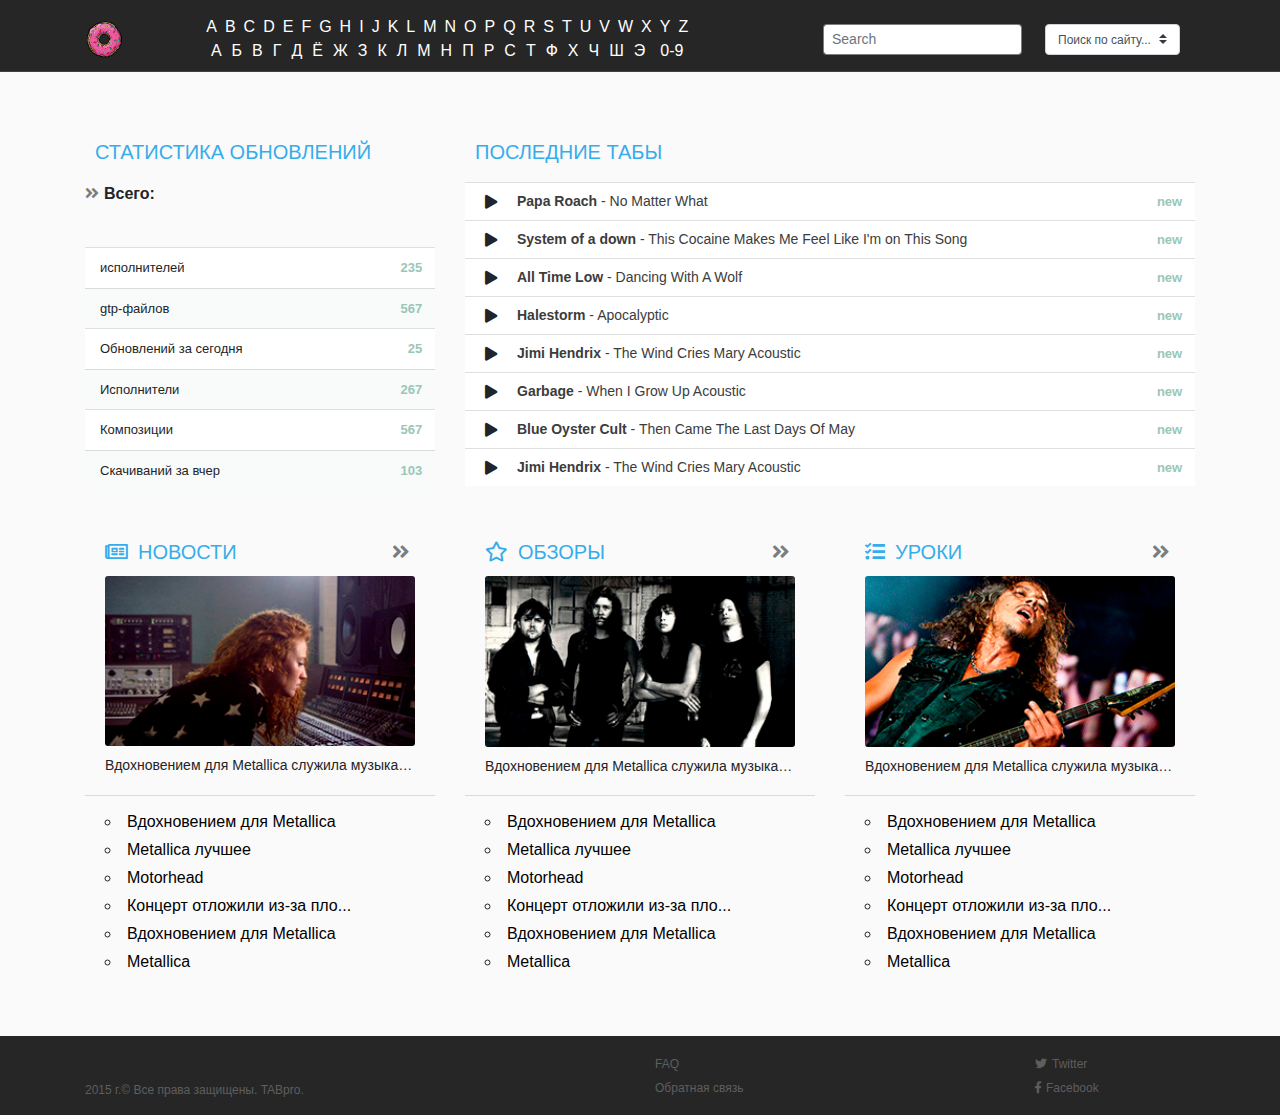
<file: index.html>
<!DOCTYPE html>
<html lang="ru">
  <head>
    <meta charset="utf-8">
    <meta name="viewport" content="width=device-width, initial-scale=1, shrink-to-fit=no">
    <meta name="description" content="">
    <meta name="author" content="">

    <title>Tab Pro</title>
    <link rel="stylesheet" type="text/css" href="web-fonts-with-css/css/fontawesome-all.min.css">
    <!-- Bootstrap core CSS -->
    <link href="vendor/bootstrap/css/bootstrap.min.css" rel="stylesheet">

    <!-- Custom styles for this template -->
    <link href="css/style.css" rel="stylesheet">
    <style>
        body{
            padding-top: 100px;
            min-height: 100vh;
        }
    </style>
  </head>
  <body>
  <header class="header">  <!-- Header serches-->
    <!-- Navigation -->
      <nav class="navbar navbar-expand-lg navbar-dark bg-dark fixed-top">
          <div class="container">
          <a class="navbar-brand" href="#"><img src="image/ponchik.png" alt="logo" width="50"></a>
          <button class="navbar-toggler" type="button" data-toggle="collapse" data-target="#navbarSupportedContent" aria-controls="navbarSupportedContent" aria-expanded="false" aria-label="Toggle navigation">
              <span class="navbar-toggler-icon"></span>
          </button>
          <div class="collapse navbar-collapse" id="navbarSupportedContent">
              <div class="container col-7 m-0 mw-100">
                  <div class="flex-row">
                      <div class="text-center ">
              <ul class="latin d-inline-flex p-0 flex-wrap">
                  <li> <a href="#">a</a></li>
                  <li> <a href="#">b</a></li>
                  <li> <a href="#">c</a></li>
                  <li> <a href="#">d</a></li>
                  <li> <a href="#">e</a></li>
                  <li> <a href="#">f</a></li>
                  <li> <a href="#">g</a></li>
                  <li> <a href="#">h</a></li>
                  <li> <a href="#">i</a></li>
                  <li> <a href="#">j</a></li>
                  <li> <a href="#">k</a></li>
                  <li> <a href="#">l</a></li>
                  <li> <a href="#">m</a></li>
                  <li> <a href="#">n</a></li>
                  <li> <a href="#">o</a></li>
                  <li> <a href="#">p</a></li>
                  <li> <a href="#">q</a></li>
                  <li> <a href="#">r</a></li>
                  <li> <a href="#">s</a></li>
                  <li> <a href="#">t</a></li>
                  <li> <a href="#">u</a></li>
                  <li> <a href="#">v</a></li>
                  <li> <a href="#">w</a></li>
                  <li> <a href="#">x</a></li>
                  <li> <a href="#">y</a></li>
                  <li> <a href="#">z</a></li>
              </ul>
                          <ul class="cyrillic d-inline-flex p-0 flex-wrap">
                                  <li> <a href="#">а</a></li>
                                  <li> <a href="#">б</a></li>
                                  <li> <a href="#">в</a></li>
                                  <li> <a href="#">г</a></li>
                                  <li> <a href="#">д</a></li>
                                  <li> <a href="#">ё</a></li>
                                  <li> <a href="#">ж</a></li>
                                  <li> <a href="#">з</a></li>
                                  <li> <a href="#">к</a></li>
                                  <li> <a href="#">л</a></li>
                                  <li> <a href="#">м</a></li>
                                  <li> <a href="#">н</a></li>
                                  <li> <a href="#">п</a></li>
                                  <li> <a href="#">р</a></li>
                                  <li> <a href="#">с</a></li>
                                  <li> <a href="#">т</a></li>
                                  <li> <a href="#">ф</a></li>
                                  <li> <a href="#">х</a></li>
                                  <li> <a href="#">ч</a></li>
                                  <li> <a href="#">ш</a></li>
                                  <li> <a href="#">э</a></li>

                              <li class="all-09"><a href="#">0-9</a></li>
                          </ul>
                      </div>
                  </div>
              </div>
              <form class="form-inline my-2 my-lg-0 ml-auto align-items-center text-center mt-2">
                  <div class="col-auto pl-0">
                      <div class="form-group">
                          <input class="form-control form-control-sm mr-sm-2" type="search" placeholder="Search"
                                 aria-label="Search">
                      </div>
                  </div>
                  <div class="col-auto pl-0">
                      <div class="form-group">
                          <select class="custom-select custom-select-sm">
                              <option selected>Поиск по сайту...  </option>
                              <option value="2">2</option>
                              <option value="3">3</option>
                          </select>
                          </div>
                      </div>
              </form>
          </div>
          </div>
      </nav>

    </header>
    <!-- Page Content -->
    <div class="container maim-content">
    <div class="row content">
        <div class="col-sm-12 col-md-4 updates">
          <h4 class="news">Статистика обновлений</h4>
          <p><i class="fas fa-angle-double-right"></i><strong>Всего:</strong></p>
         <ul class="list-group list-group-flush statistic">
           <li class="list-group-item d-flex justify-content-between align-items-center">исполнителей
            <span class="badge badge-primary badge-pill">235</span>
           </li>
              
           <li class="list-group-item d-flex justify-content-between align-items-center">gtp-файлов
            <span class="badge badge-primary badge-pill">567</span>
           </li>
           <li class="list-group-item d-flex justify-content-between align-items-center">Обновлений за сегодня
            <span class="badge badge-primary badge-pill">25</span>
           </li>
           <li class="list-group-item d-flex justify-content-between align-items-center">Исполнители
            <span class="badge badge-primary badge-pill">267</span>
           </li>
           <li class="list-group-item d-flex justify-content-between align-items-center">Композиции
            <span class="badge badge-primary badge-pill">567</span>
           </li>
           <li class="list-group-item d-flex justify-content-between align-items-center">Скачиваний за вчер
            <span class="badge badge-primary badge-pill">103</span>
           </li>
         </ul>
           
        </div>
        <div class="col-sm-12 col-md-8 latest-tab">
          <h4 class="news">последние табы</h4>
           <ul class="list-group list-group-flush latest-news">
             <li class="list-group-item d-flex align-items-center"><i class="fa fa-play" aria-hidden="true"></i><a href="#"><strong>Papa Roach</strong> - No Matter What</a>
              <span class="badge badge-primary badge-pill ml-auto">new</span>
             </li>
                
             <li class="list-group-item d-flex align-items-center"> <i class="fa fa-play" aria-hidden="true"></i><a href="#"><strong>System of a down</strong> - This Cocaine Makes Me Feel Like I'm on This Song</a>
              <span class="badge badge-primary badge-pill ml-auto">new</span>
             </li>
             <li class="list-group-item d-flex align-items-center"> <i class="fa fa-play" aria-hidden="true"></i><a href="#"><strong>All Time Low</strong> - Dancing With A Wolf</a>
              <span class="badge badge-primary badge-pill ml-auto">new</span>
             </li>
             <li class="list-group-item d-flex align-items-center"><i class="fa fa-play" aria-hidden="true"></i><a href="#"><strong>Halestorm</strong> - Apocalyptic</a>
              <span class="badge badge-primary badge-pill ml-auto">new</span>
             </li>
             <li class="list-group-item d-flex align-items-center"><i class="fa fa-play" aria-hidden="true"></i><a href="#"><strong>Jimi Hendrix</strong> - The Wind Cries Mary Acoustic</a>
              <span class="badge badge-primary badge-pill ml-auto">new</span>
             </li>
             <li class="list-group-item d-flex align-items-center"><i class="fa fa-play" aria-hidden="true"></i><a href="#"><strong>Garbage</strong> - When I Grow Up Acoustic</a>
              <span class="badge badge-primary badge-pill ml-auto">new</span>
             </li>
                <li class="list-group-item d-flex align-items-center"><i class="fa fa-play" aria-hidden="true"></i><a href="#"><strong>Blue Oyster Cult </strong> - Then Came The Last Days Of May</a>
              <span class="badge badge-primary badge-pill ml-auto">new</span>
             </li>
                <li class="list-group-item d-flex align-items-center"><i class="fa fa-play" aria-hidden="true"></i><a href="#"><strong>Jimi Hendrix</strong> - The Wind Cries Mary Acoustic</a>
              <span class="badge badge-primary badge-pill ml-auto">new</span>
             </li>
           </ul>
        </div>
    </div>
      <!-- /.row -->
      <div class="row card-news-block">
        <div class="col-sm-12 col-md-4">
          <div class="card">
            <div class="card-body">
              <h4 class="card-title"><i class="far fa-newspaper"></i>новости
             <span class="float-right">
              <a href="#"><i class="fas fa-angle-double-right"></i></a></span>
              </h4>
              <img class="card-img" src="image/news_img.jpg" alt="images-news">
              <p class="card-text text-truncate"> Вдохновением для Metallica служила музыка таких групп как Motörhead и Diamond Head (по словам Ульриха, стиль Metallica и сложился изменениями</p>
            </div>
            <div class="card-footer">
                <ul>
                  <li><a href="#">Вдохновением для Metallica</a></li>
                  <li><a href="#">Metallica лучшее</a></li>
                  <li><a href="#">Motorhead</a></li>
                  <li><a href="news — open.html">Концерт отложили из-за пло...</a></li>
                  <li><a href="#">Вдохновением для Metallica</a></li>
                  <li><a href="#">Metallica</a></li>
                </ul>
                </div>
          </div>
        </div>
        <div class="col-sm-12 col-md-4">
          <div class="card">
            <div class="card-body">
              <h4 class="card-title"><i class="far fa-star"></i>обзоры
                <span class="float-right">
                <a href="#"><i class="fas fa-angle-double-right"></i></a></span>
              </h4>
              <img class="card-img" src="image/overview-img.jpg" alt="images-news">
              <p class="card-text text-truncate">Вдохновением для Metallica служила музыка таких групп как Motörhead и Diamond Head (по словам Ульриха, стиль Metallica и сложился изменениями</p>
            </div>
               <div class="card-footer">
                <ul>
                  <li><a href="#">Вдохновением для Metallica</a></li>
                  <li><a href="#">Metallica лучшее</a></li>
                  <li><a href="#">Motorhead</a></li>
                  <li><a href="news — open.html">Концерт отложили из-за пло...</a></li>
                  <li><a href="#">Вдохновением для Metallica</a></li>
                  <li><a href="#">Metallica</a></li>
                </ul>
           </div>
          </div>
        </div>
        <div class="col-sm-12  col-md-4">
          <div class="card">
            <div class="card-body">
              <h4 class="card-title"><i class="fas fa-tasks"></i>уроки
                <span class="float-right">
                <a href="#"><i class="fas fa-angle-double-right"></i></a></span>
              </h4>
              <img class="card-img" src="image/lessons-img.jpg" alt="images-news">
              <p class="card-text text-truncate">Вдохновением для Metallica служила музыка таких групп как Motörhead и Diamond Head (по словам Ульриха, стиль Metallica и сложился изменениями</p>
            </div>
              <div class="card-footer">
                <ul>
                  <li><a href="#">Вдохновением для Metallica</a></li>
                  <li><a href="#">Metallica лучшее</a></li>
                  <li><a href="#">Motorhead</a></li>
                  <li><a href="news — open.html">Концерт отложили из-за пло...</a></li>
                  <li><a href="#">Вдохновением для Metallica</a></li>
                  <li><a href="#">Metallica</a></li>
                </ul>
            </div>
          </div>
        </div>
      </div>
      <!-- /.row -->
  </div>
    <!-- /.container -->
    <!-- Footer -->
    <footer class="bg-dark mt-5">
      <div class="container">
        <div class="row">
          <div class="col-sm-6 align-self-end">
              <p class="copyright" > 2015 г.&copy; Все права защищены. TABpro.</p>
          </div>
          <div class="col-sm-4 Feedback">
            <p><a href="#"> FAQ</a><br>
            <a href="#">Oбратная связь</a></p>
          </div>
          <div class="col-sm-2">
            <p class="contacts"><a href="#"><i class="fab fa-twitter"></i>Twitter</a><br>
            <a href="#"><i class="fab fa-facebook-f"></i>Facebook</a></p>
          </div>
        </div>
        
      </div>
      <!-- /.container -->
    </footer>
    <!-- Bootstrap core JavaScript -->
    <script src="vendor/jquery/jquery.min.js"></script>
    <script src="vendor/bootstrap/js/bootstrap.bundle.min.js"></script>
  </body>
</html>
</file>
<file: css/style.css>
body {
  margin: 0;
  background: #fbfafa;
    display: flex;
    flex-direction: column;
    min-height: 100vh;

}

footer {
    margin-top: auto;
}

h1, h2, h3, h4{
   text-transform: uppercase;
   color: #35adeb;
}

h4{
  font-size: 20px;
}

a{
  color: #fff;

}

a:hover,
a:focus,
a:active {
  outline: none;
}

ul{
  list-style: none;
}

ol, ul{
  margin: 0;
}

input, textarea, select, button {
  
  display: inline-block;
  border-radius: 14px;
  border: 1px solid #cccccc;
  outline: none;
  color: #4b4b4b;
  font-size: 14px;
}

.navbar{
  border-bottom: 1px solid #414141;
}

.header {
  background: #212121;
}

.card {
  height: 100%;
}

.form-control{
  border: 1px solid #7c7d7d;
}


.btn-color{
  border:1px solid #7c7d7d!important;
  background-color: transparent;
  color: #fff;
  border-radius: 0 4px 4px 0;
}

.btn-color:hover{
  background-color: #35adeb;
  color: #fff;
  border-radius: 0 4px 4px 0;
}

.content{
  padding-top: 30px;
}

.numbers{
  display: inline-block;
}

.numbers a{
  color: #fff;
  font-size: 16px;
  text-transform: capitalize;
  display: block;
}

.numbers a:hover{

  text-decoration: none;
  border-radius: 4px;
  margin: 0;
  color: #35adeb;

}

.latin ul li{
  display: inline-block;
}

.latin a{
  color: #fff;
  font-size: 16px;
  text-transform: capitalize;
  display: block;

  padding-right: 4px;
  padding-left: 4px;
  text-decoration: none;
}

.latin a:hover{
  text-decoration: none;
  border-radius: 4px;
  margin: 0;
  color: #35adeb;

}

.cyrillic ul li{
  display: inline-block;
}

.cyrillic a{
  color: #fff;
  font-size: 16px;
  text-transform: capitalize;
  display: block;

  padding-right: 5px;
  padding-left: 5px;
  text-decoration: none;
}

.cyrillic a:hover{
  text-decoration: none;
  border-radius: 4px;
  margin: 0;
  color: #35adeb;

}

.all-09{
  margin-left: 5px;
}


.statistic .list-group-item{
  padding: 10px 5px 10px 15px;
  font-size: 13px;
  text-align: left;
}

.statistic .list-group-item:nth-child(even){
  background: #f9fafa;
}

.statistic{
  padding-top: 25px;
}

.badge{
  background: transparent;
  color: #99c7b6;
  font-size: 13px;
}

.fas{
  padding-right: 5px;
  color: #7c7d7d;
}



.latest-tab .updates, .news{
  padding: 10px;
}
/*
.latest-news .list-group-item{
  border-left: 1px solid #ebeced;
}
*/
.latest-news .list-group-item{
  padding: 8px 5px 8px 20px;
  font-size: 14px;

}

.latest-news .list-group-item a{
  color: #3c3c3c ;
  text-decoration: none;

}

.latest-news .list-group-item:hover{
  background-color: #f2f4f3;

}

.latest-news a{
  padding-left: 20px;
}

.far, .fa-tasks {
  padding-right: 10px;
  color: #35adeb;

}

.content{
  padding-bottom: 30px;
}

.card{
  border: 0;
  background: transparent;

}

.card-footer{
  background: transparent;
}

.card .card-text{
  font-size: 14px;
  text-align: justify;
  line-height: 1.3;
  padding-top: 10px;
  max-width: 100%;
}

.card-footer a{
  color:#000;
  text-decoration: none;
  line-height: 1.75;
}

.card-footer a:hover{
  color: #878888;
}

.card-footer ul{
  padding: 0;
  list-style: circle inside;
}

.bg-dark{
  background-color: #262626 !important;
  padding-top: 15px;
}

.contacts a{
  color:#5e5e5e;
  text-decoration: none;
  font-size: 12px;
}

.contacts a:hover{
  color:#fff;
}

.contacts .fab{
  padding-right: 5px;
}

.Feedback a{
  color: #5e5e5e;
  text-decoration: none;
  font-size: 12px;
}

.Feedback a:hover{
  color:#fff;
}

.copyright{
  color: #5e5e5e;
  font-size: 12px;
}

/*news*/

.breadcrumb{
  background: transparent;
  margin: 0;
}

.main-container{
  padding-top: 10px;
}

.top-indent-card{
  padding-top: 80px;
}

.news-list{
  border: 1px solid grey;
}

.card-subtitle{
  font-size: 20px;
  padding-bottom: 10px;
}

.card-subtitle a{
  color: #000;
}

.card-subtitle a:hover{
  color: #878888;
}

.publish_comment{
  font-size: 14px;
}

.publish_comment .publish, .comment_sount{
  color: #7c7d7d;
}

.publish_comment .far{
  color: #7c7d7d;
  padding-right: 5px;
}

.publish_comment .fas{
  color: #7c7d7d;
  padding-left: 10px;
}

/* comments-news open*/

h5{
    text-transform: uppercase;
}

.about-news{
  text-align: justify;
  padding-top: 20px;
}

img {
  display: inline-block;
  height: auto;
  max-width: 100%;
}

.sidebar-card{
  margin-top: 10px;
  margin-bottom: 10px;
  border: 1px solid grey;
}

.sidebar-card .card-body p{
  font-size: 12px;
}

.comments-news h5{
  padding-top: 20px;
}

.block-comment-sidebar{
  padding-top: 20px;
}

.comments{
  padding-top: 25px;
  padding-bottom: 20px;
}

.latin{

}




.header{

@media (max-width: 767.98px) {
    header{

    }
  }


@media (max-width: 991.98px) {
    header{
      font-size: 3rem;
    }
  }


@media (max-width: 1199.98px) {
header{
      font-size: 3.5rem;
    
  }
}
}
</file>
